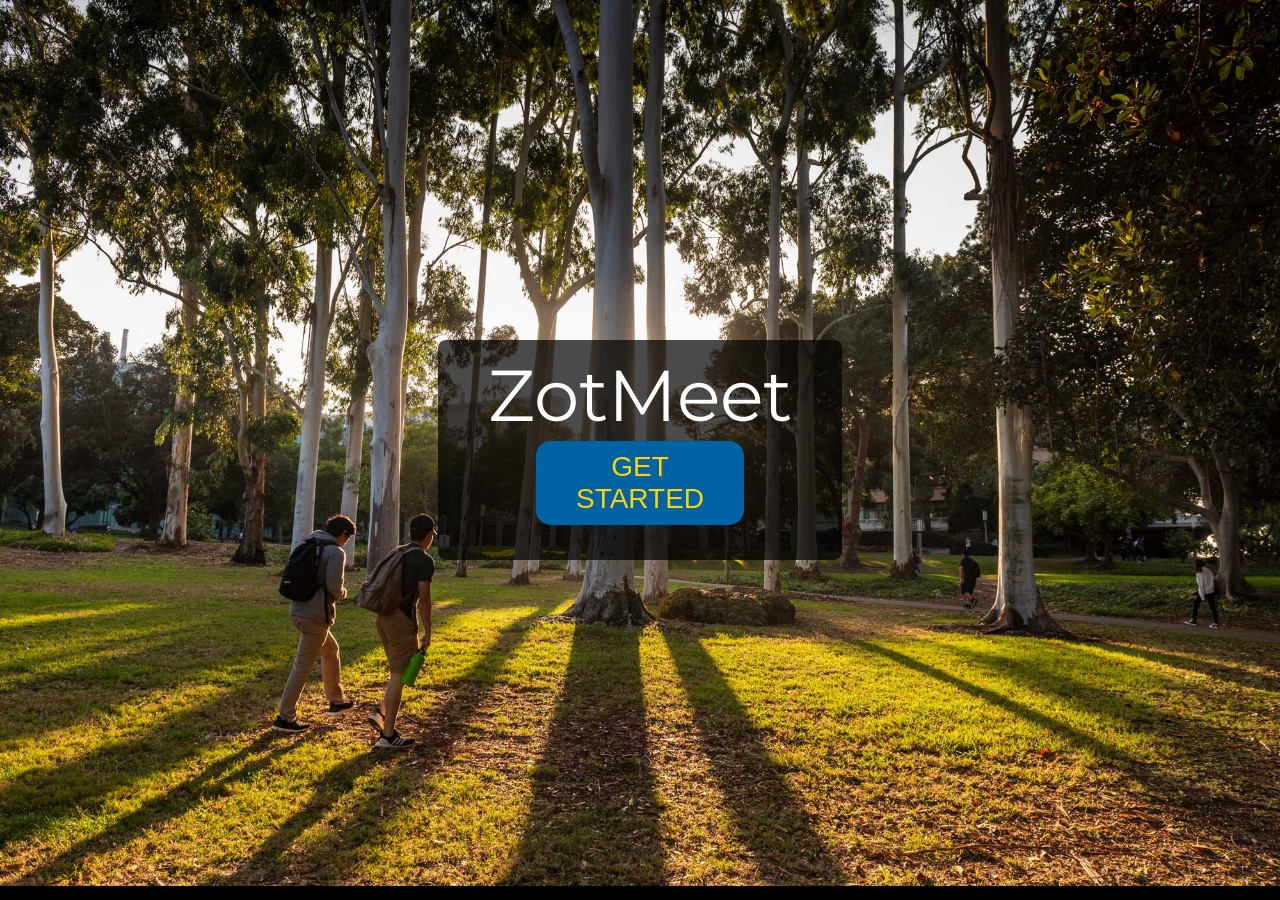
<file: index.html>
<!DOCTYPE html>
<html lang="en" dir="ltr">
  <head>
    <meta charset="utf-8">
    <title>Zot Meet</title>
    <link href="Landing/landingStyle.css" rel="stylesheet" type="text/css">
    <meta name="viewport" content="width=device-width, initial-scale=1.0">
    <link href="https://fonts.googleapis.com/css?family=Montserrat&display=swap" rel="stylesheet">
    <script src="Landing/landing.js"></script>
  </head>

  <body>
    <div id="bgContainer">
      <img onclick="hideHidden()" id = "bg" src="Landing/img/aldrich.jpg"/>
    </div>


    <div class="container">
      <div class="box">
        <div id="logo">
          <p>ZotMeet</p>
        </div>
        <a href="Preferences/name.html"><button class="getStarted" onclick = "displayHidden()"id="getStarted">Get Started</button></a>


      </div>
    </div>


  </body>
</html>
</file>
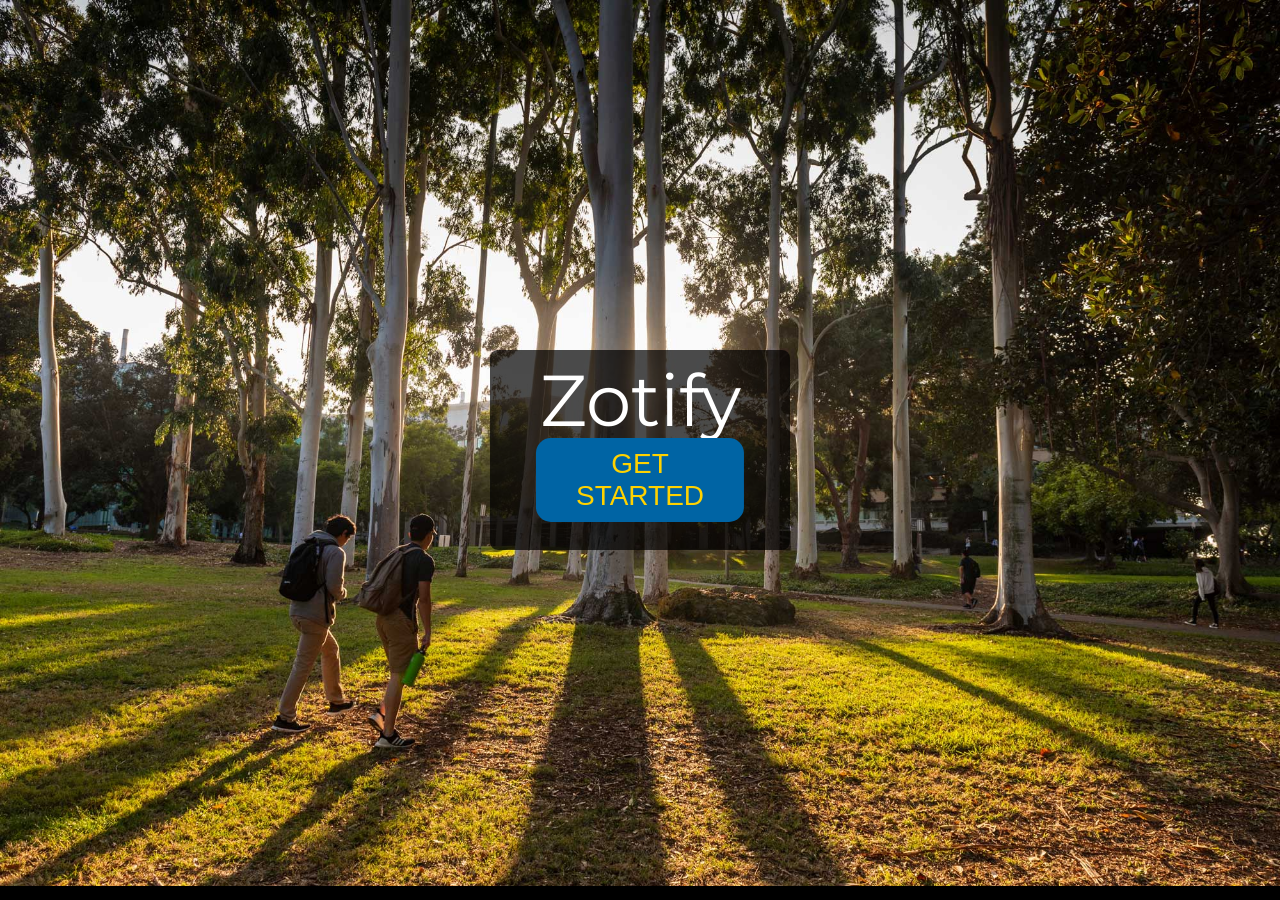
<file: Landing.html>
<!DOCTYPE html>
<html lang="en" dir="ltr">
  <head>
    <meta charset="utf-8">
    <title>Zotify</title>
    <link href="landingStyle.css" rel="stylesheet" type="text/css">
    <link href="https://fonts.googleapis.com/css?family=Montserrat&display=swap" rel="stylesheet">
    <script src="landing.js"></script>
  </head>
  <body>
    <div id="bgContainer">
      <img  onclick="hideHidden()" id = "bg" src="./img/aldrich.jpg"/>
    </div>
    <div class="container">
      <div class="box">
        <div id="logo">
          <p>Zotify</p>
        </div>
        <button class="getStarted" onclick = "displayHidden()"id="getStarted">Get Started</button>
        <div id="hidden"">
          <button class="signUp">Sign up</button>
          </br>
          <button class="logIn">Log in</button
        </div>
      </div>
    </div>
  </body>
</html>
</file>
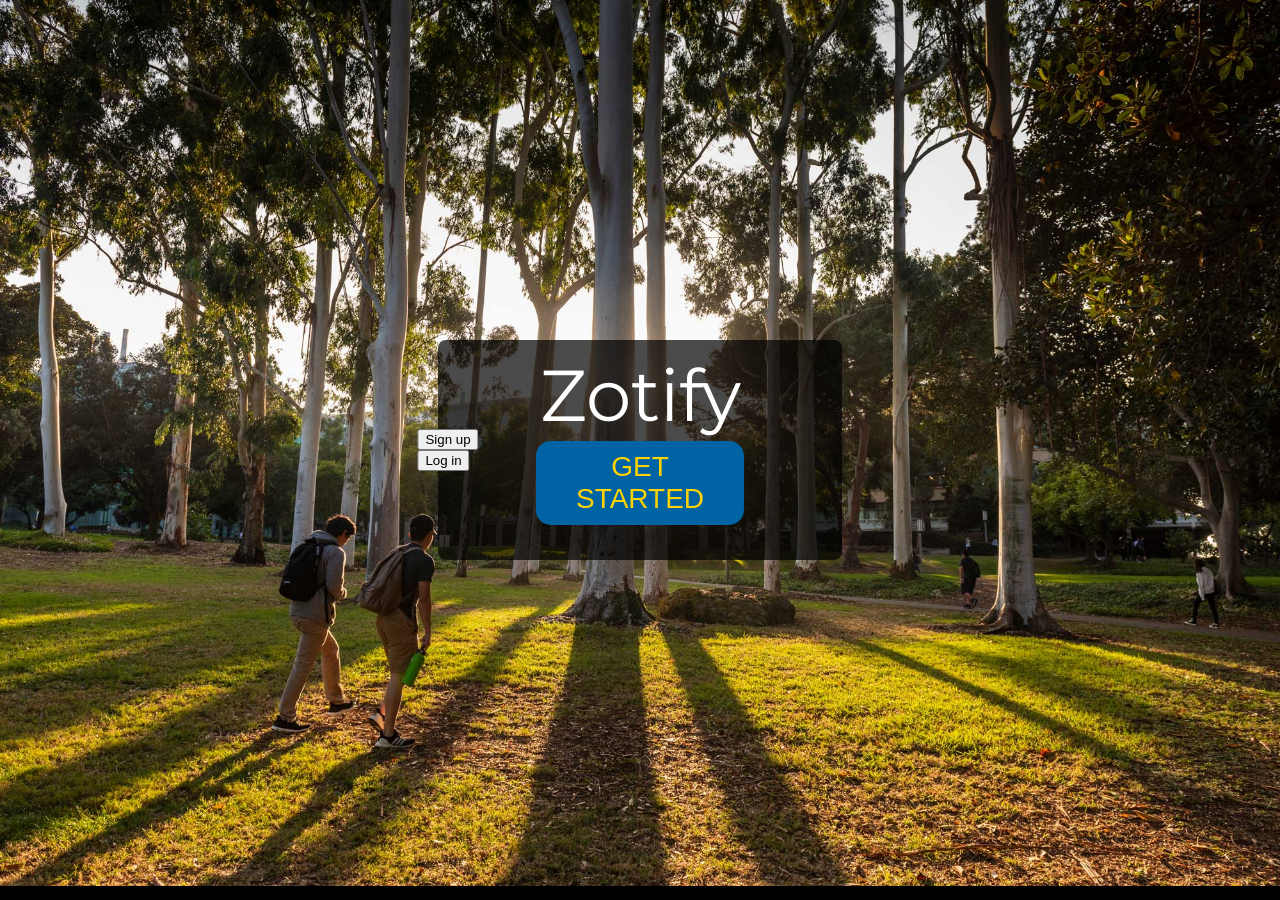
<file: Landing/Landing.html>
<!DOCTYPE html>
<html lang="en" dir="ltr">
  <head>
    <meta charset="utf-8">
    <title>Zotify</title>
    <link href="landingStyle.css" rel="stylesheet" type="text/css">
    <meta name="viewport" content="width=device-width, initial-scale=1.0">
    <link href="https://fonts.googleapis.com/css?family=Montserrat&display=swap" rel="stylesheet">
    <script src="landing.js"></script>
  </head>
  <body>
    <div id="bgContainer">
      <img  onclick="hideHidden()" id = "bg" src="./img/aldrich.jpg"/>
    </div>
    <div class="container">
      <div class="box">
        <div id="logo">
          <p>Zotify</p>
        </div>
        <button class="getStarted" onclick = "displayHidden()"id="getStarted">Get Started</button>
        <div id="hidden"">
          <button class="signUp">Sign up</button>
          </br>
          <button class="logIn">Log in</button
        </div>
      </div>
    </div>
  </body>
</html>
</file>
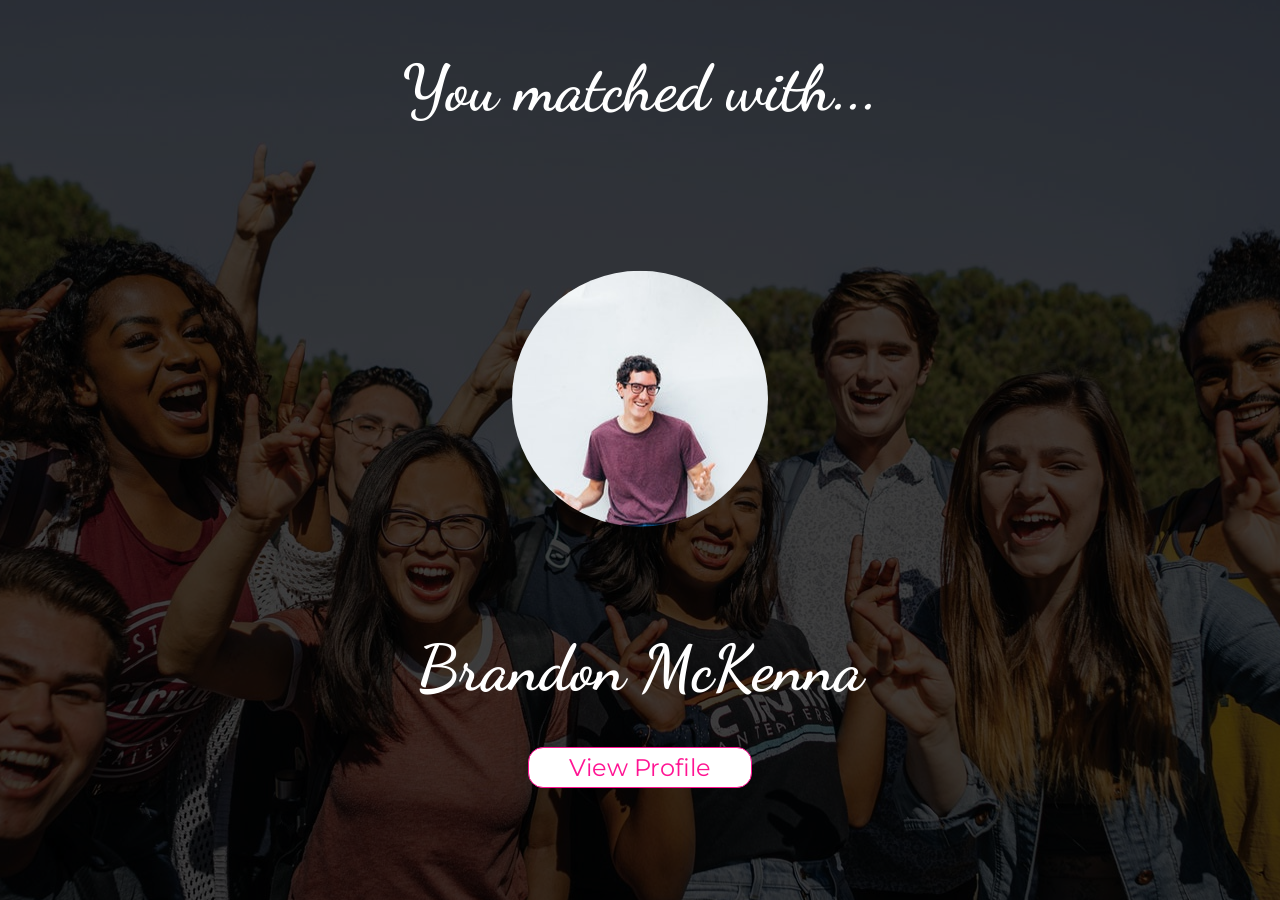
<file: Preferences/Results/results.html>
<!DOCTYPE html>
<html lang="en" dir="ltr">
  <head>
    <meta charset="utf-8">
    <title>ZotMeet | Matches</title>
    <link href="style.css" type="text/css" rel="stylesheet">
    <link href="https://fonts.googleapis.com/css?family=Dancing+Script&display=swap" rel="stylesheet">
    <link href="https://fonts.googleapis.com/css?family=Montserrat&display=swap" rel="stylesheet">
  </head>

  <body>
    <div class="container">
      <h1>You matched with...</h1>
      <img src="./img/guy.jpeg"/>
      <h1 id="name">Brandon McKenna</h1>
      <button> View Profile </button>
    </div>
  </body>
</html>
</file>
<file: Landing/landingStyle.css>
body{
  margin: 0;
  padding: 0;
  font-family: 'Montserrat', sans-serif;
  overflow: hidden;
}

h1 {
	font-size: 5em;
	text-align: center;
	color: white;
	margin: 0em;
}

img {

}

#bgContainer{
  position: absolute;
  width: 100%;
  height: 100vh;
  background: black;
}

#bg{
  width: 100%;
}

.container{
  width: 100%;
  height: 100vh;
  overflow: hidden;
}

.box{
  position: absolute;
  width: 30vw;
  background-color: rgba(0,0,0,0.7);
  height: 200px;
  left: 50%;
  top: 50%;
  transform: translate(-50%, -50%);
  border-radius: 8px;
  padding: 10px;
}

#logo{
  position: absolute;
  font-size: 72px;
  left: 50%;
  top: 25%;
  transform: translate(-50%, -50%);
  color: white;
}

#logo p{
  margin: 0;
}

.getStarted{
  position: absolute;
  left: 50%;
  top: 65%;
  transform: translate(-50%, -50%);
  border-radius: 15px;
  background-color: #0064A4;
  color: #FFD200;
  border: 0;
  font-size: 28px;
  text-transform: uppercase;
  padding: 10px 40px;
  cursor: pointer;
}

.getStarted:hover{
  background-color: #FFD200;
  color: #0064A4;
  transition: 0.5s;
}

#hidden{
  position: absolute;
>>>>>>> adffae679d8cc876093cf3442f94a86265ff6d83
  left: 50%;
  top: 50%;
  transform: translate(-50%, -50%);
  border-radius: 2em;
  padding: 2em;
}

img {
	display: block;
	width: 50%;
	margin-left: auto;
	margin-right: auto;
}

img:active{
	background-image: url("Landing/img/bpress.png");
}
</file>
<file: landingStyle.css>
body{
  margin: 0;
  padding: 0;
  font-family: 'Montserrat', sans-serif;
  overflow: hidden;
}

#bgContainer{
  position: absolute;
  width: 100%;
  height: 100vh;
  background: black;
}

#bg{
  position: absolute;
  width: 100%;
}

.container{
  width: 100%;
  height: 100vh;
  overflow: hidden;
}

.box{
  position: absolute;
  width: 300px;
  background-color: rgba(0,0,0,0.7);
  height: 200px;
  left: 50%;
  top: 50%;
  transform: translate(-50%, -50%);
  border-radius: 8px;
}

#logo{
  position: absolute;
  font-size: 72px;
  left: 50%;
  top: 25%;
  transform: translate(-50%, -50%);
  color: white;
}

#logo p{
  margin: 0;
}

.getStarted{
  position: absolute;
  left: 50%;
  top: 65%;
  transform: translate(-50%, -50%);
  border-radius: 15px;
  background-color: #0064A4;
  color: #FFD200;
  border: 0;
  font-size: 28px;
  text-transform: uppercase;
  padding: 10px 40px;
  cursor: pointer;
}

.getStarted:hover{
  background-color: #FFD200;
  color: #0064A4;
  transition: 0.5s;
}

#hidden{
  position: absolute;
  left: 50%;
  top: 50%;
  transform: translate(-50%, -50%);
  background-color: transparent;
  width: 300px;
  height: 200px;
  border-radius: 8px;
  display: none;
}

#hidden button{
  position: absolute;
  font-size: 24px;
  background: #0064A4;
  color: #FFD200;
  margin-bottom: 10px;
  padding: 15px 40px;
  width: 273px;
  border-radius: 8px;
  left: 50%;
  transform: translateX(-50%);
  cursor: pointer;
  border: 0;
}

#hidden button:hover{
  background-color: #FFD200;
  color: #0064A4;
  transition: 0.5s;
}

#hidden .signUp{
  top: 15%;
}

#hidden .logIn{
  top: 55%;
}

@keyframes fade{
  0% {opacity: 0}
  50% {opacity: 1}
  100% {opacity: 1}
}
</file>
<file: Preferences/Results/style.css>
body{
  margin: 0;
  padding: 0;
}

h1{
  margin: 0;
  color: white;
  position: absolute;
  left: 50%;
  top: 50px;
  transform: translateX(-50%);
  font-size: 64px;
}

img{
  border-radius: 50%;
  position: absolute;
  left: 50%;
  top: 50%;
  transform: translate(-50%,-70%);
}

#name{
  top:70%;
}

.container{
  width: 100%;
  height: 100vh;
  background: url("./img/bg.png");
  background-position: center;
  font-family: 'Dancing Script', cursive;
}

button{
  position: absolute;
  left: 50%;
  transform: translateX(-50%);
  top: 83%;
  color: #FF1493;
  background: white;
  border: 1px solid #FF1493;
  font-size: 24px;
  padding: 5px 40px;
  border-radius: 15px;
  cursor: pointer;
  font-family: "Montserrat";
}

button:hover{
  background: #FF1493;
  color: white;
  transition: 0.5s;
}
</file>
